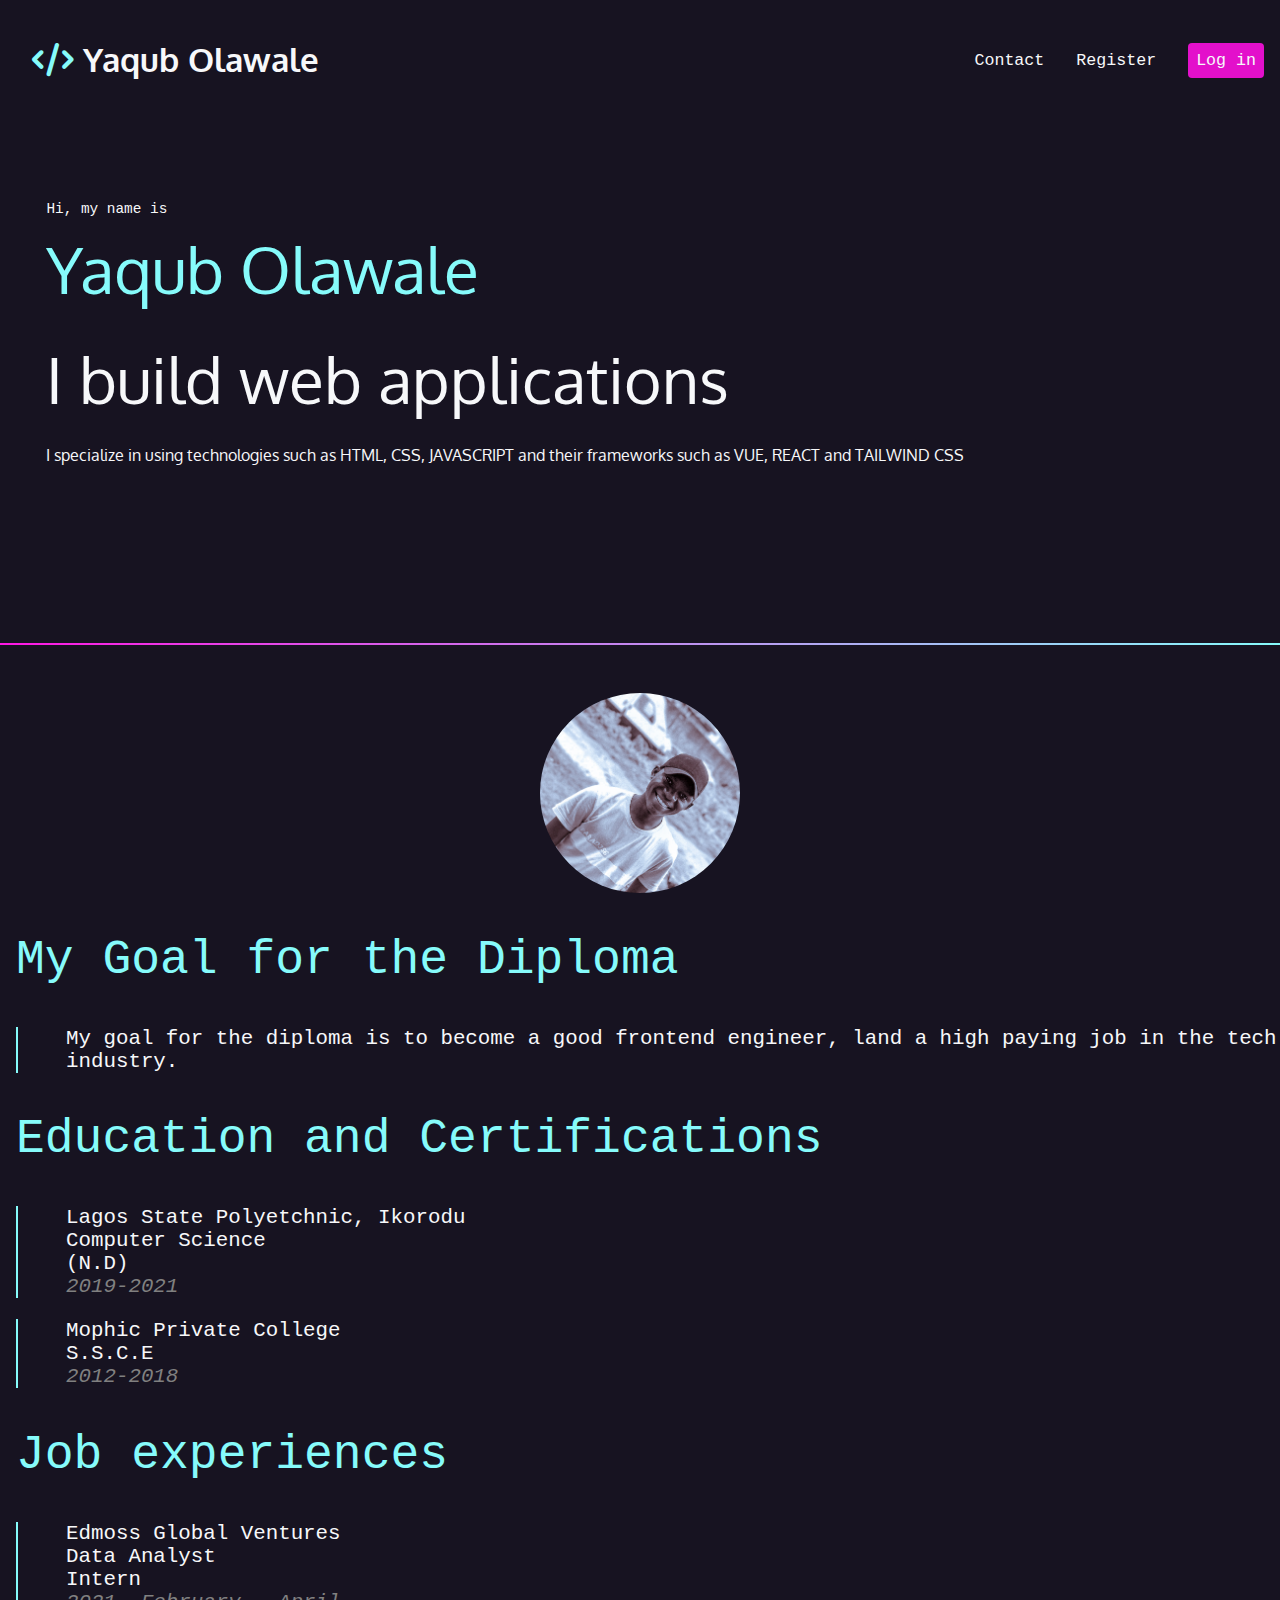
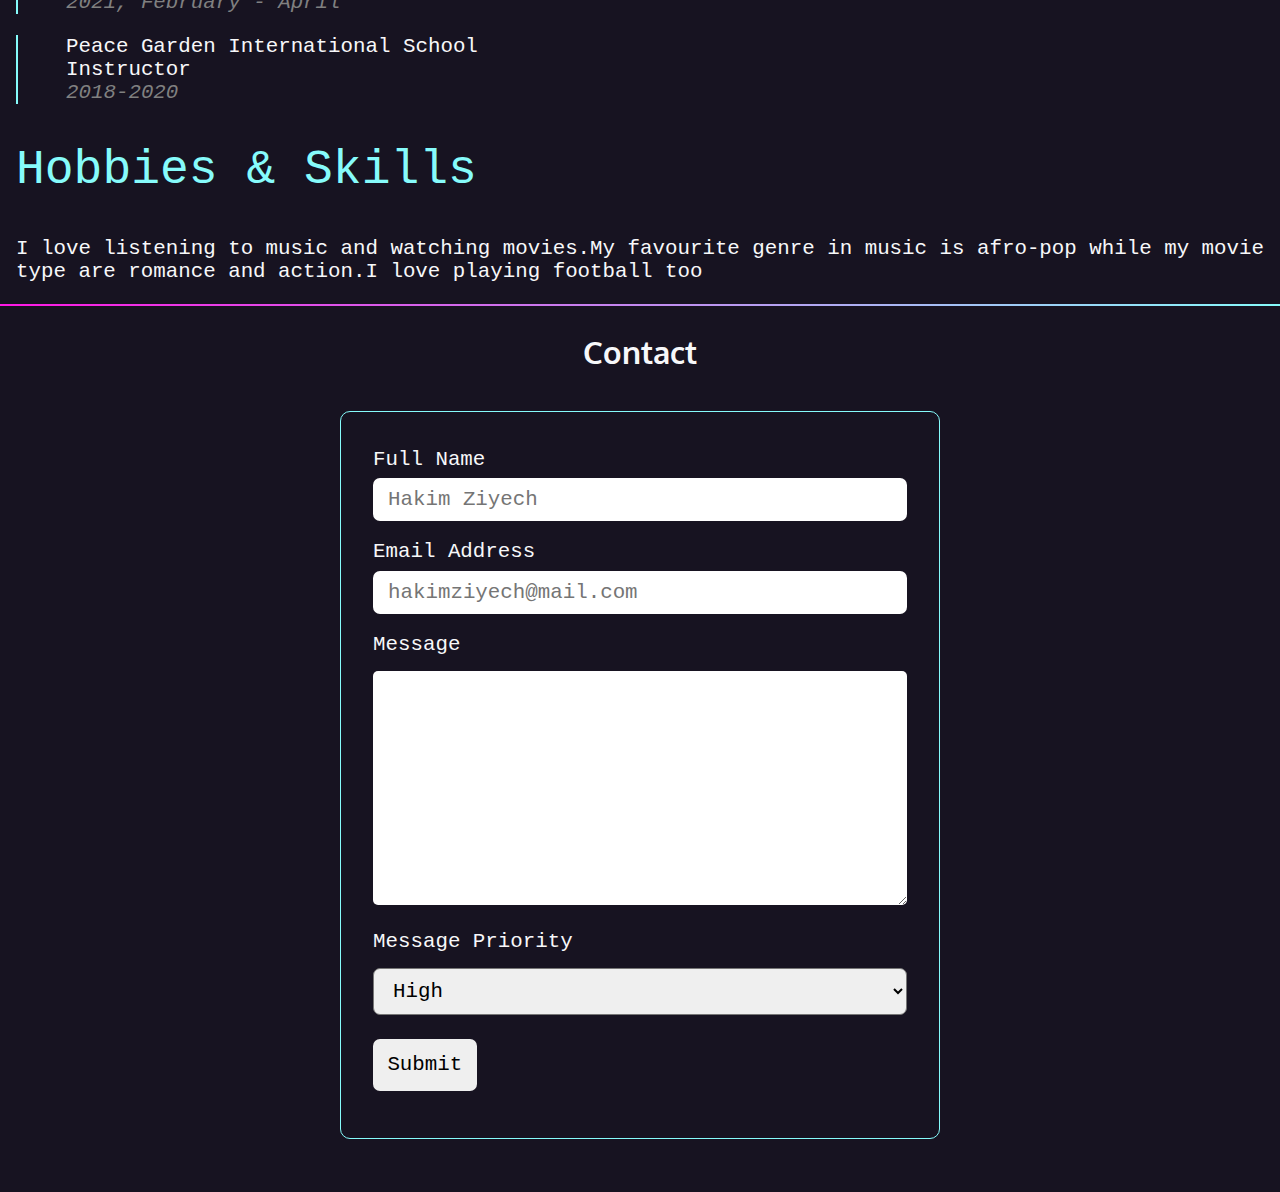
<file: index.htm>
<!DOCTYPE html>
<html lang="en">

    <head>
        <meta charset="UTF-8">
        <meta
            http-equiv="X-UA-Compatible"
            content="IE=edge"
        >
        <meta
            name="viewport"
            content="width=device-width, initial-scale=1.0"
        >
        <title>About Page</title>
        <link
            rel="stylesheet"
            href="/css/style.css"
        >
        <link
            href="https://fonts.googleapis.com/css2?family=Oxygen:wght@300&display=swap"
            rel="stylesheet"
        >
        <link
            rel="stylesheet"
            href="https://cdnjs.cloudflare.com/ajax/libs/font-awesome/6.1.1/css/all.min.css"
        >

    </head>

    <body>
        <section class="homepage">

            <div class="nav-bar">
                <nav>
                    <ul>
                        <li>
                            <h1>
                                <a
                                    href="index.htm"><span
                                        class="fa-solid fa-code"
                                        aria-hidden="true"
                                    >
                                    </span>
                                </a>
                                <a
                                    href="index.htm">
                                    <span>Yaqub
                                        Olawale
                                    </span>
                                </a>
                            </h1>
                        </li>
                        <li><a
                                href="#contact">Contact</a>
                        </li>
                        <li><a
                                href="#register">Register</a>
                        </li>
                        <li><a
                                href="login.html"
                                class="login-button"
                                target="_blank"
                            >Log in</a>
                        </li>
                    </ul>
                </nav>
            </div>
            <div class="intro">
                <p class="intro-text first-p">Hi,
                    my name is <span
                        class="yaqub">Yaqub
                        Olawale</span>
                </p>
                <h2 class="intro-text">I build web
                    applications</h2>
                <p
                    class="intro-text second-intro-text">
                    I specialize in using
                    technologies such as HTML,
                    CSS, JAVASCRIPT and their
                    frameworks such as VUE, REACT
                    and TAILWIND CSS

                </p>
            </div>
            <div class="gradient">

            </div>
            <div class="about-me">
                <div class="about-me-img">
                    <img
                        src="/img/IMG-20201004-WA0024.jpg"
                        alt="Yaqub's Olawale Picture"
                    >
                </div>
            </div>
            <div class="experiences">
                <div>
                    <h2 class="diploma-goal">

                        My Goal for the Diploma
                    </h2>
                    <p class="goal-explained">My
                        goal for the diploma is to
                        become a good frontend
                        engineer, land a high
                        paying
                        job in the tech industry.
                    </p>
                </div>
                <div>
                    <h2 class="education">
                        Education and
                        Certifications
                    </h2>
                    <div>
                        <p
                            class="education-explained">
                            Lagos State
                            Polyetchnic, Ikorodu
                            <br />
                            Computer Science
                            <br />
                            (N.D) <br>
                            <i> 2019-2021</i>
                        </p>
                        <p
                            class="education-explained">
                            Mophic Private College
                            <br />
                            S.S.C.E <br />
                            <i> 2012-2018</i>
                        </p>

                    </div>
                    <div>
                        <h2
                            class="job-experiences">
                            Job experiences</h2>
                        <p
                            class="education-explained">
                            Edmoss Global Ventures
                            <br />
                            Data Analyst <br />
                            Intern <br />
                            <i> 2021, February -
                                April</i>
                        </p>
                        <p
                            class="education-explained">
                            Peace Garden
                            International School
                            <br />
                            Instructor <br />
                            <i> 2018-2020</i>
                        </p>
                    </div>
                    <div>
                        <h2 class="hobbies">
                            Hobbies & Skills
                        </h2>
                        <p>I love listening to
                            music and watching
                            movies.My favourite
                            genre in music is
                            afro-pop while my
                            movie type are romance
                            and action.I love
                            playing football too
                        </p>

                    </div>

                </div>

            </div>
            <div class="gradient-2">

            </div>
            <div>
                <h2 class="contact-us">Contact
                </h2>
                <div class="contact-form-overall">

                    <form
                        action="#"
                        method="post"
                    >
                        <div id="contact">
                            <label
                                class="label"
                                for="name"
                            >Full
                                Name <br>
                                <input
                                    type="text"
                                    id="name"
                                    name="name"
                                    placeholder="Hakim Ziyech"
                                    required
                                >
                            </label>
                        </div>
                        <div id="contact">
                            <label
                                class="label"
                                for="email"
                            >Email Address
                                <br>
                                <input
                                    type="email"
                                    id="email"
                                    name="email"
                                    placeholder="hakimziyech@mail.com"
                                    required
                                >
                            </label>
                        </div>
                        <div id="contact">
                            <label
                                class="label"
                                for="message"
                            >Message <br>
                                <textarea
                                    name="message"
                                    id="message"
                                    cols="60"
                                    rows="10"
                                    required
                                ></textarea>

                            </label>
                        </div>
                        <div id="contact">
                            <label
                                class="label"
                                for="name"
                            >Message Priority
                                <br>
                                <select
                                    name="messagepriority"
                                    id="messagepriority"
                                    required
                                >

                                    <option
                                        value="messagepriority"
                                        disabled
                                    >-- Choose
                                        priority
                                        --
                                    </option>
                                    <option
                                        value="messagepriority"
                                    >High
                                    </option>
                                    <option
                                        value="messagepriority"
                                    >Medium
                                    </option>
                                    <option
                                        value="messagepriority"
                                    >Low
                                    </option>

                                </select>

                            </label>
                            <div id="contact">
                                <button
                                    type="submit"
                                >
                                    Submit
                                </button>

                            </div>
                    </form>

                </div>

            </div>

            </div>
        </section>
    </body>


</html>
</file>
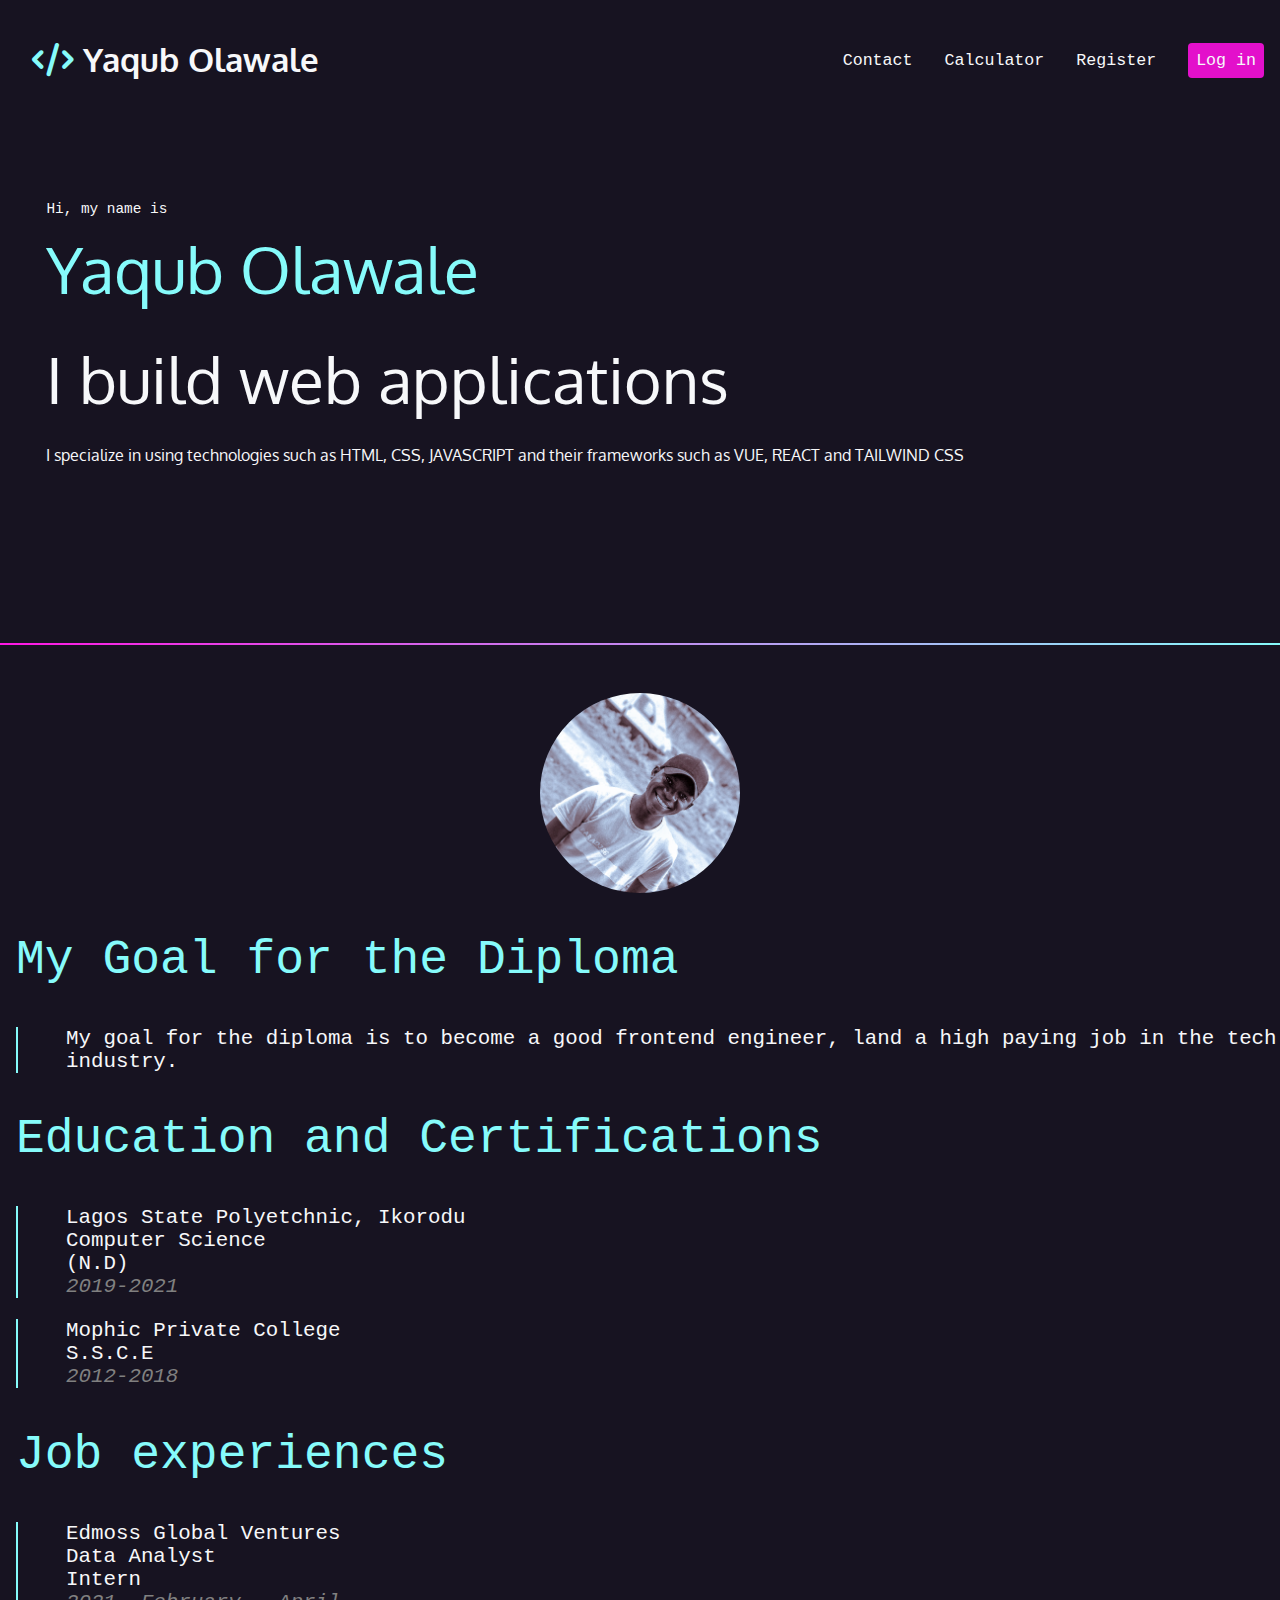
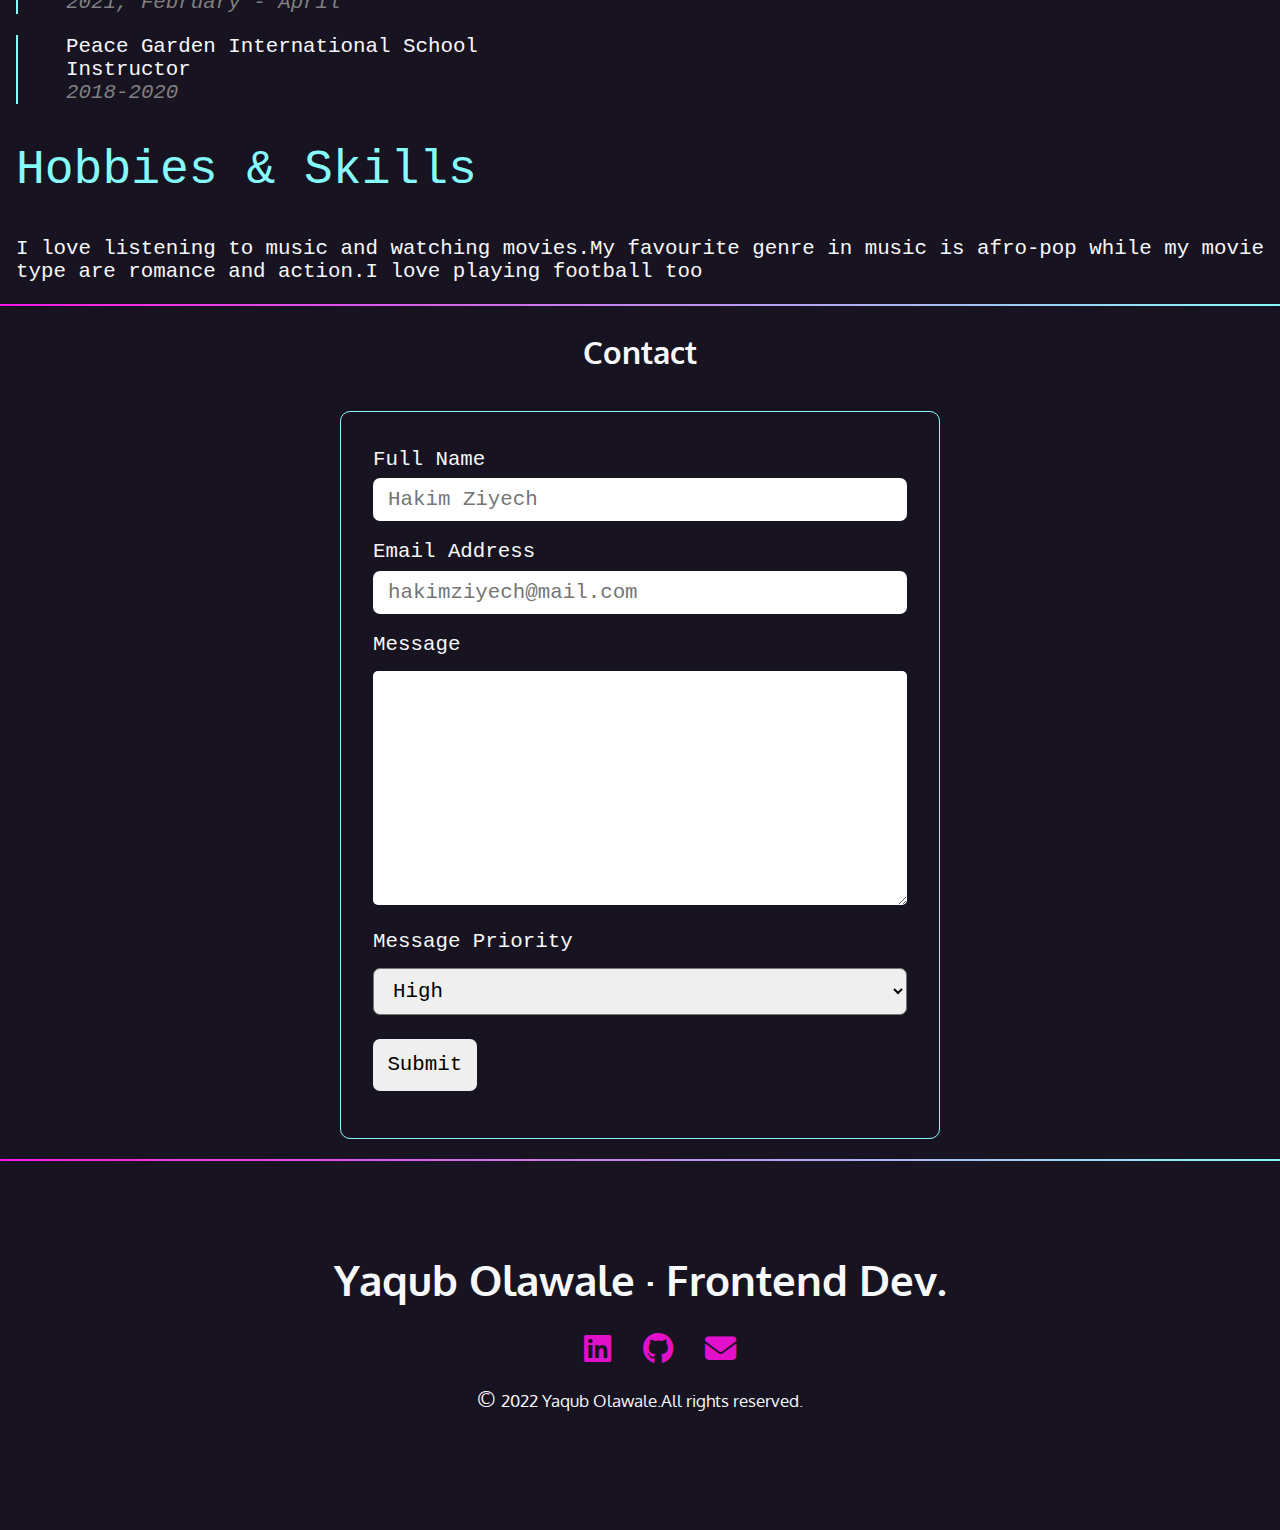
<file: index.html>
<!DOCTYPE html>
<html lang="en">

    <head>
        <meta charset="UTF-8">
        <meta
            http-equiv="X-UA-Compatible"
            content="IE=edge"
        >
        <meta
            name="viewport"
            content="width=device-width, initial-scale=1.0"
        >
        <title>About Page</title>
        <link
            rel="stylesheet"
            href="/css/style.css"
        >
        <link
            href="https://fonts.googleapis.com/css2?family=Oxygen:wght@300&display=swap"
            rel="stylesheet"
        >
        <link
            rel="stylesheet"
            href="https://cdnjs.cloudflare.com/ajax/libs/font-awesome/6.1.1/css/all.min.css"
        >

    </head>

    <body>
        <section class="homepage">

            <div class="nav-bar">
                <nav>
                    <ul>
                        <li>
                            <h1>
                                <a
                                    href="index.html"><span
                                        class="fa-solid fa-code"
                                        aria-hidden="true"
                                    >
                                    </span>
                                </a>
                                <a
                                    href="index.html">
                                    <span>Yaqub
                                        Olawale
                                    </span>
                                </a>
                            </h1>
                        </li>
                        <li><a href="#contact">Contact
                            </a>
                        </li>
                        <li><a href="calculator.html">Calculator</a></li>
                        <li><a
                                href="register.html">Register</a>
                        </li>
                        <li><a
                                href="login.html"
                                class="login-button"
                            >Log in</a>
                        </li>
                    </ul>
                </nav>
            </div>
            <div class="intro">
                <p class="intro-text first-p">Hi,
                    my name is <span
                        class="yaqub">Yaqub
                        Olawale</span>
                </p>
                <h2 class="intro-text">I build web
                    applications</h2>
                <p
                    class="intro-text second-intro-text">
                    I specialize in using
                    technologies such as HTML,
                    CSS, JAVASCRIPT and their
                    frameworks such as VUE, REACT
                    and TAILWIND CSS

                </p>
            </div>
            <div class="gradient">

            </div>
            <div class="about-me">
                <div class="about-me-img">
                    <img
                        src="/img/IMG-20201004-WA0024.jpg"
                        alt="Yaqub's Olawale Picture"
                    >
                </div>
            </div>
            <div class="experiences">
                <div>
                    <h2 class="diploma-goal">

                        My Goal for the Diploma
                    </h2>
                    <p class="goal-explained">My
                        goal for the diploma is to
                        become a good frontend
                        engineer, land a high
                        paying
                        job in the tech industry.
                    </p>
                </div>
                <div>
                    <h2 class="education">
                        Education and
                        Certifications
                    </h2>
                    <div>
                        <p
                            class="education-explained">
                            Lagos State
                            Polyetchnic, Ikorodu
                            <br />
                            Computer Science
                            <br />
                            (N.D) <br>
                            <i> 2019-2021</i>
                        </p>
                        <p
                            class="education-explained">
                            Mophic Private College
                            <br />
                            S.S.C.E <br />
                            <i> 2012-2018</i>
                        </p>

                    </div>
                    <div>
                        <h2
                            class="job-experiences">
                            Job experiences</h2>
                        <p
                            class="education-explained">
                            Edmoss Global Ventures
                            <br />
                            Data Analyst <br />
                            Intern <br />
                            <i> 2021, February -
                                April</i>
                        </p>
                        <p
                            class="education-explained">
                            Peace Garden
                            International School
                            <br />
                            Instructor <br />
                            <i> 2018-2020</i>
                        </p>
                    </div>
                    <div>
                        <h2 class="hobbies">
                            Hobbies & Skills
                        </h2>
                        <p>I love listening to
                            music and watching
                            movies.My favourite
                            genre in music is
                            afro-pop while my
                            movie type are romance
                            and action.I love
                            playing football too
                        </p>

                    </div>

                </div>

            </div>
            <div class="gradient-2">

            </div>
            <div>
                <h2 class="contact-us">Contact
                </h2>
                <div class="contact-form-overall">

                    <form
                        action="#"
                        method="post"
                    >
                        <div id="contact">
                            <label
                                class="label"
                                for="name"
                            >Full
                                Name <br>
                                <input
                                    type="text"
                                    id="name"
                                    name="name"
                                    placeholder="Hakim Ziyech"
                                    required
                                >
                            </label>
                        </div>
                        <div id="contact">
                            <label
                                class="label"
                                for="email"
                            >Email Address
                                <br>
                                <input
                                    type="email"
                                    id="email"
                                    name="email"
                                    placeholder="hakimziyech@mail.com"
                                    required
                                >
                            </label>
                        </div>
                        <div id="contact">
                            <label
                                class="label"
                                for="message"
                            >Message <br>
                                <textarea
                                    name="message"
                                    id="message"
                                    cols="60"
                                    rows="10"
                                    required
                                ></textarea>

                            </label>
                        </div>
                        <div id="contact">
                            <label
                                class="label"
                                for="name"
                            >Message Priority
                                <br>
                                <select
                                    name="messagepriority"
                                    id="messagepriority"
                                    required
                                >

                                    <option
                                        value="messagepriority"
                                        disabled
                                    >-- Choose
                                        priority
                                        --
                                    </option>
                                    <option
                                        value="messagepriority"
                                    >High
                                    </option>
                                    <option
                                        value="messagepriority"
                                    >Medium
                                    </option>
                                    <option
                                        value="messagepriority"
                                    >Low
                                    </option>

                                </select>

                            </label>
                            <div id="contact">
                                <button
                                    type="submit"
                                >
                                    Submit
                                </button>

                            </div>
                    </form>

                </div>

            </div>
            <div class="gradient">

            </div>
           <div class="footer">
            <footer>
                <h1 class="footer-text">
                    Yaqub Olawale &middot;
                    Frontend
                    Dev.
                </h1>
                <ul>
                    <li> <span
                            class="fa-brands fa-linkedin"
                            aria-hidden="true"
                        ></span>
                    </li>
                    <li><span
                            class="fa-brands fa-github"
                            aria-hidden="true"
                        ></span>
                    </li>
                    <li>
                        <span
                            class="fa-solid fa-envelope"
                            aria-hidden="true"
                        ></span>
                    </li>
                </ul>
                <p>&copy; <small>2022 Yaqub
                        Olawale.All rights
                        reserved.</small>
                </p>
            </footer>
        </div>
        </section>
    </body>


</html>
</file>
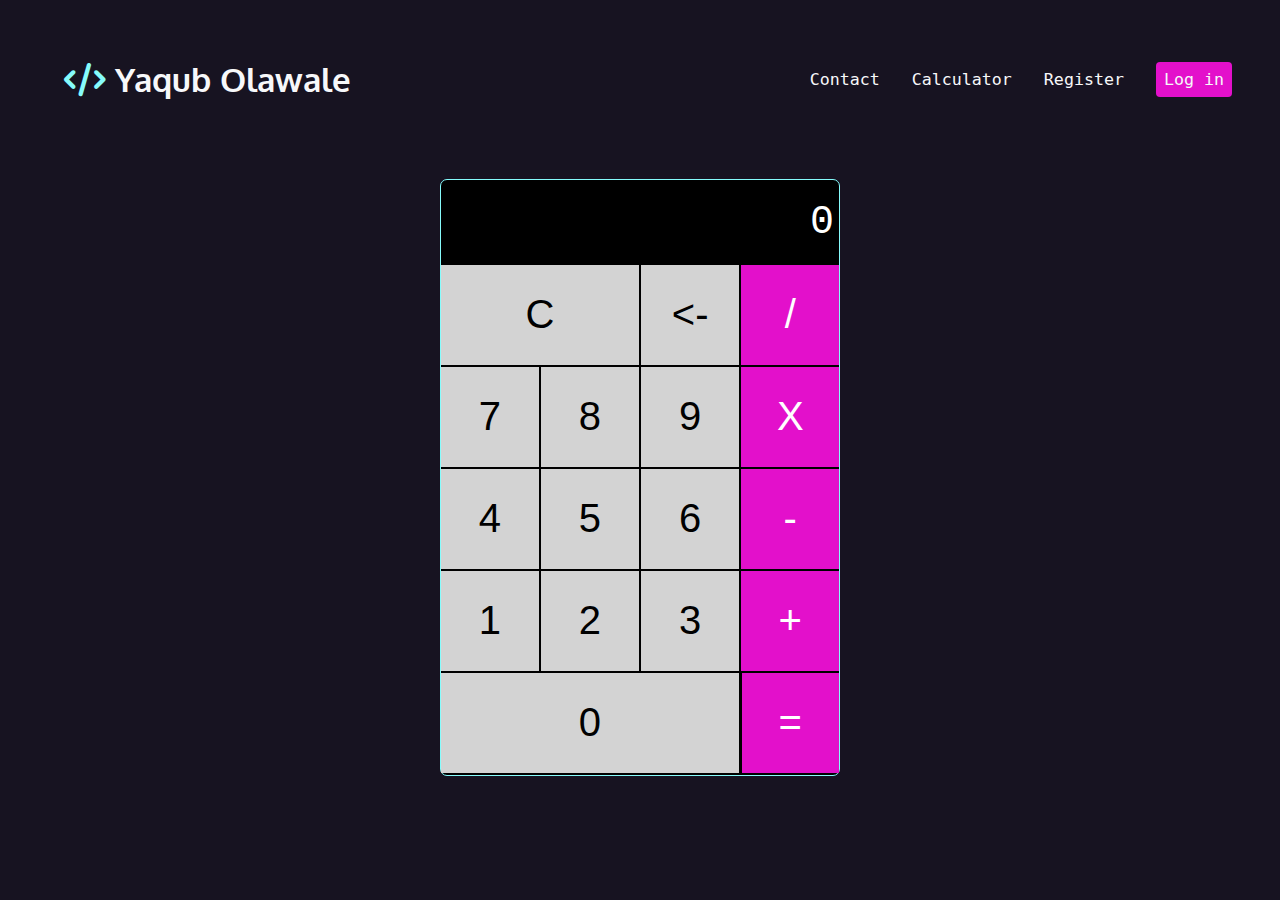
<file: calculator.html>
<!DOCTYPE html>
<html lang="en">

    <head>
        <meta charset="UTF-8">
        <meta
            http-equiv="X-UA-Compatible"
            content="IE=edge"
        >
        <meta
            name="viewport"
            content="width=device-width, initial-scale=1.0"
        >
        <title>Log in</title>
        <link
            href="https://fonts.googleapis.com/css2?family=Oxygen:wght@300&display=swap"
            rel="stylesheet"
        >
        <link
            rel="stylesheet"
            href="https://cdnjs.cloudflare.com/ajax/libs/font-awesome/6.1.1/css/all.min.css"
        >
        <link
            rel="stylesheet"
            href="css/calculator.css"
        >
    </head>

    <body>
        <section class="login">

            <div class="nav-bar">
                <nav>
                    <ul>
                        <li>
                            <h1>
                                <a
                                    href="index.html"><span
                                        class="fa-solid fa-code"
                                        aria-hidden="true"
                                    >
                                    </span>
                                </a>
                                <a
                                    href="index.html">
                                    <span>Yaqub
                                        Olawale
                                    </span>
                                </a>
                            </h1>
                        </li>
                        <li><a
                                href="/index.html#contact"
                                target="_self"
                            >Contact</a>
                        </li>
                        <li><a
                                href="calculator.html">Calculator</a>
                        </li>

                        <li><a
                                href="register.html">Register</a>
                        </li>
                        <li><a
                                href="/login.html"
                                class="login-button"
                            >Log in</a>
                        </li>
                    </ul>
                </nav>
            </div>
            <div class="calc">
                <section class="screen">
                    0
                </section>
                <section class="calc-buttons">
                   <div class="calc-row">
                       <button class="double calc-button">C</button>
                       <button class="calc-button"><-</button>
                       <button class="calc-button">/</button>
                    </div>
                   <div class="calc-row">
                       <button class="calc-button">7</button>
                       <button class="calc-button">8</button>
                       <button class="calc-button">9</button>
                       <button class="calc-button">X</button>
                    </div>
                   <div class="calc-row">
                       <button class="calc-button">4</button>
                       <button class="calc-button">5</button>
                       <button class="calc-button">6</button>
                       <button class="calc-button">-</button>
                    </div>
                    <div class="calc-row">
                        <button class="calc-button">1</button>
                        <button class="calc-button">2</button>
                        <button class="calc-button">3</button>
                        <button class="calc-button">+</button>
                     </div>
                   <div class="calc-row">
                       <button class="triple calc-button">0</button>
                       <button class="calc-button">=</button>
                    </div> 
                </section>
            </div>
        </section>
    </body>

</html>
</file>
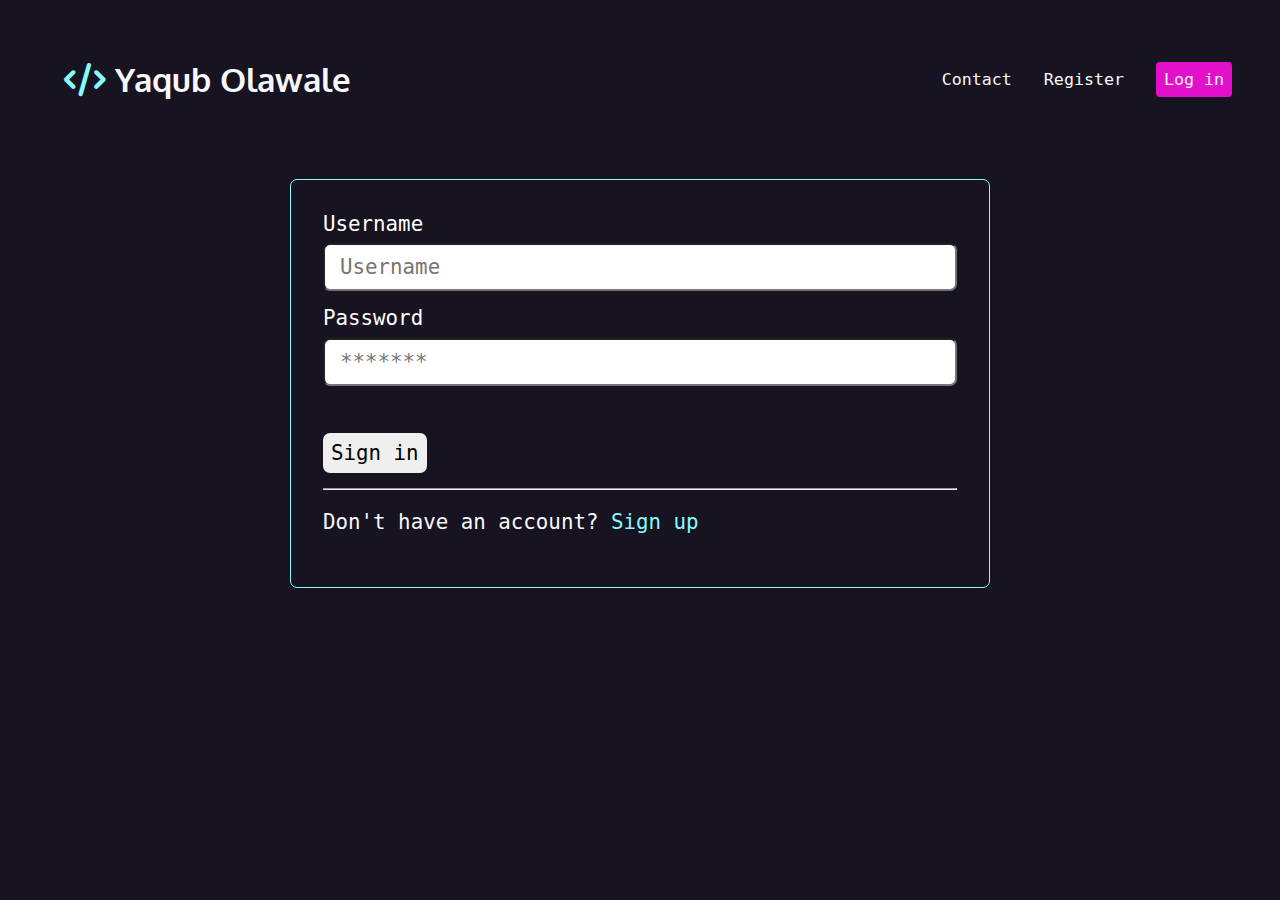
<file: login.html>
<!DOCTYPE html>
<html lang="en">

    <head>
        <meta charset="UTF-8">
        <meta
            http-equiv="X-UA-Compatible"
            content="IE=edge"
        >
        <meta
            name="viewport"
            content="width=device-width, initial-scale=1.0"
        >
        <title>Log in</title>
        <link
            href="https://fonts.googleapis.com/css2?family=Oxygen:wght@300&display=swap"
            rel="stylesheet"
        >
        <link
            rel="stylesheet"
            href="https://cdnjs.cloudflare.com/ajax/libs/font-awesome/6.1.1/css/all.min.css"
        >
        <link
            rel="stylesheet"
            href="css/login.css"
        >
    </head>

    <body>
        <section class="login">

            <div class="nav-bar">
                <nav>
                    <ul>
                        <li>
                            <h1>
                                <a
                                    href="index.html"><span
                                        class="fa-solid fa-code"
                                        aria-hidden="true"
                                    >
                                    </span>
                                </a>
                                <a
                                    href="index.html">
                                    <span>Yaqub
                                        Olawale
                                    </span>
                                </a>
                            </h1>
                        </li>
                        <li><a
                                href="/index.htm#contact"
                                target="_self"
                            >Contact</a>
                        </li>
                        <li><a
                                href="#register">Register</a>
                        </li>
                        <li><a
                                href="/login.html"
                                class="login-button"
                            >Log in</a>
                        </li>
                    </ul>
                </nav>
            </div>
            <div class="login-overall">
                <div class="login-form">
                    <form
                        action="#"
                        method="post"
                    >
                        <div class="login-field">
                            <label
                                for="username">Username
                                <br>
                                <input
                                    type="text"
                                    id="username"
                                    name="username"
                                    placeholder="Username"
                                    required
                                >
                            </label>
                        </div>
                        <div class="login-field">
                            <label
                                for="password">Password
                                <br>
                                <input
                                    type="text"
                                    id="password"
                                    name="password"
                                    placeholder="*******"
                                    required
                                >
                            </label>
                        </div>
                        <div class="login-field">
                            <button>Sign
                                in</button>
                        </div>
                        <hr>
                        <p>Don't have an account?
                            <span>Sign up</span>
                        </p>
                    </form>
                </div>

            </div>
        </section>
    </body>

</html>
</file>
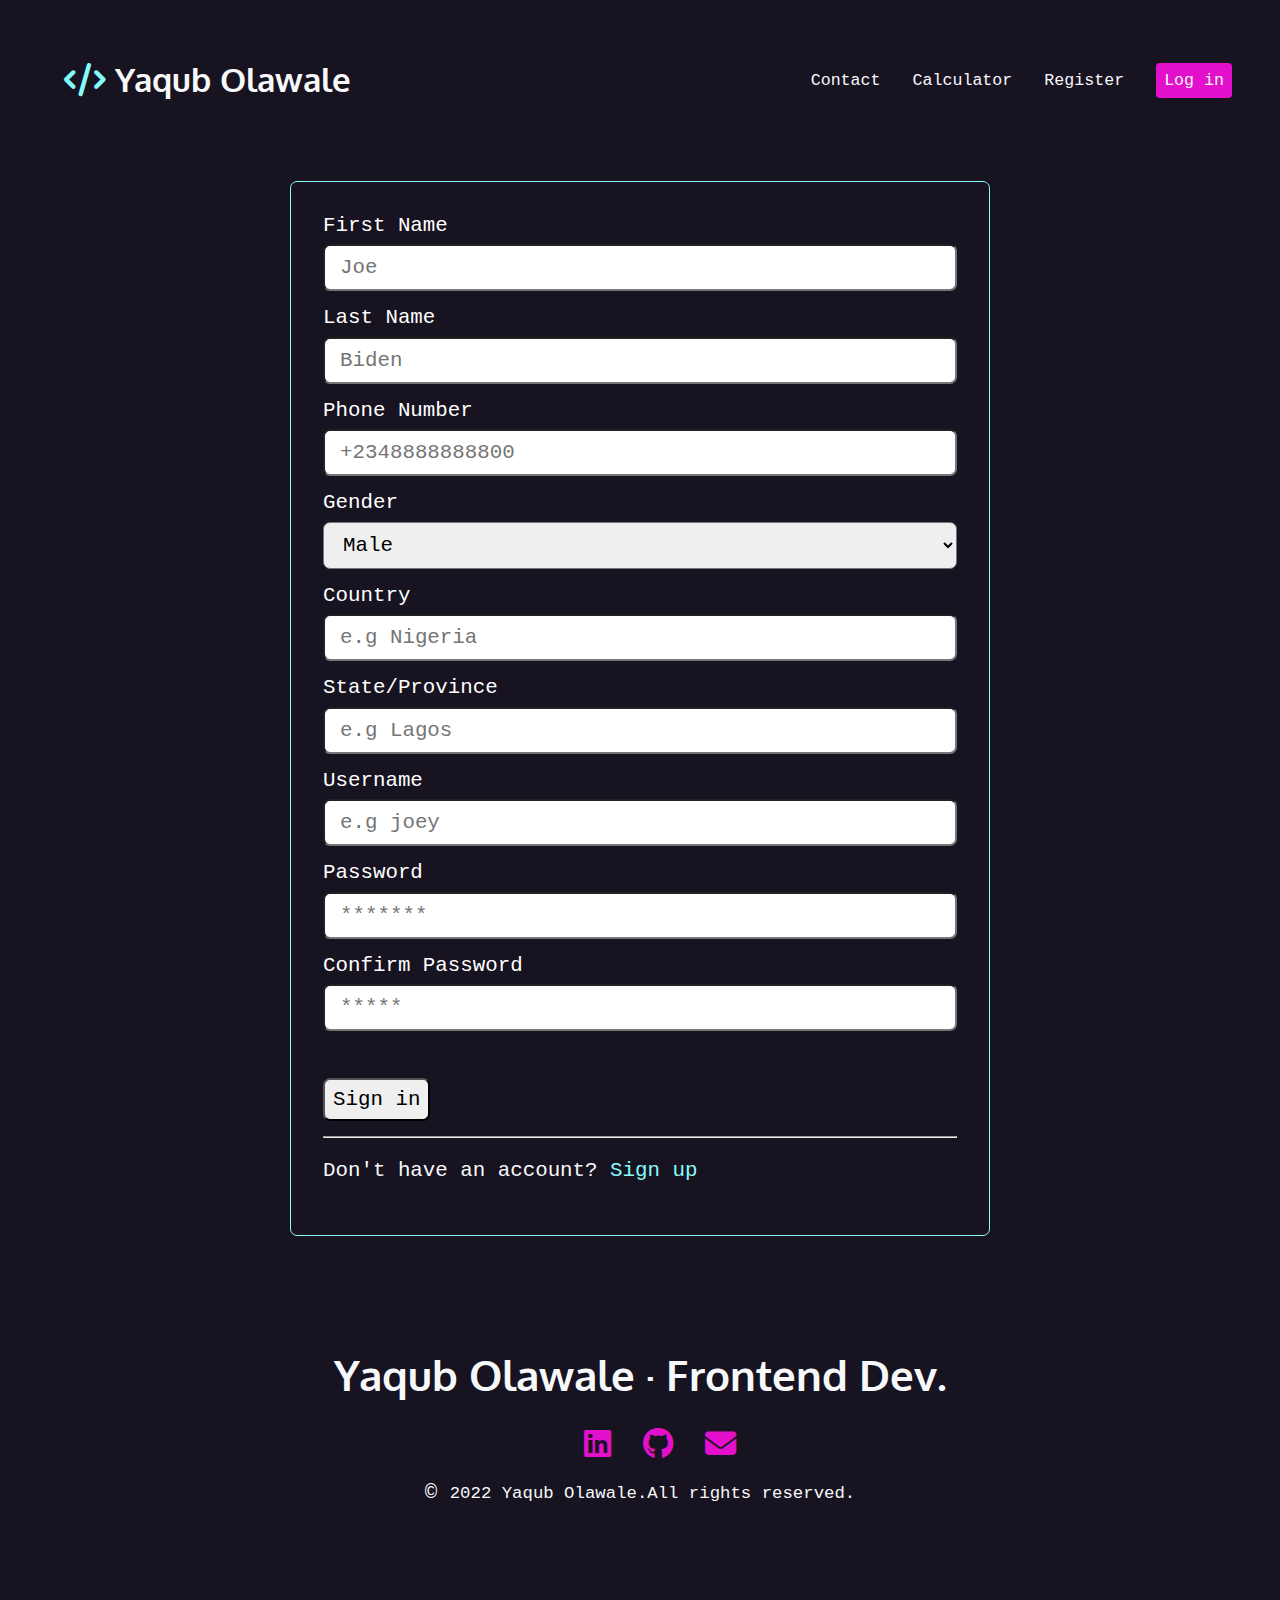
<file: register.html>
<!DOCTYPE html>
<html lang="en">

    <head>
        <meta charset="UTF-8">
        <meta
            http-equiv="X-UA-Compatible"
            content="IE=edge"
        >
        <meta
            name="viewport"
            content="width=device-width, initial-scale=1.0"
        >
        <title>Log in</title>
        <link
            href="https://fonts.googleapis.com/css2?family=Oxygen:wght@300&display=swap"
            rel="stylesheet"
        >
        <link
            rel="stylesheet"
            href="https://cdnjs.cloudflare.com/ajax/libs/font-awesome/6.1.1/css/all.min.css"
        >
        <link
            rel="stylesheet"
            href="css/register.css"
        >
    </head>

    <body>
        <section class="login">

            <div class="nav-bar">
                <nav>
                    <ul>
                        <li>
                            <h1>
                                <a
                                    href="index.html"><span
                                        class="fa-solid fa-code"
                                        aria-hidden="true"
                                    >
                                    </span>
                                </a>
                                <a
                                    href="index.html">
                                    <span>Yaqub
                                        Olawale
                                    </span>
                                </a>
                            </h1>
                        </li>
                        <li><a
                                href="/index.html#contact"
                                target="_self"
                            >Contact</a>
                        </li>
                        <li><a
                                href="calculator.html">Calculator</a>
                        </li>

                        <li><a
                                href="register.html">Register</a>
                        </li>
                        <li><a
                                href="/login.html"
                                class="login-button"
                            >Log in</a>
                        </li>
                    </ul>
                </nav>
            </div>
            <div class="login-overall">
                <div class="login-form">
                    <form
                        action="#"
                        method="post"
                    >
                        <div class="login-field">
                            <label
                                for="name">First
                                Name
                                <br>
                                <input
                                    type="text"
                                    id="name"
                                    name="name"
                                    placeholder="Joe"
                                    required
                                >
                            </label>
                        </div>
                        <div class="login-field">
                            <label
                                for="lname">Last
                                Name
                                <br>
                                <input
                                    type="text"
                                    id="lname"
                                    name="lname"
                                    placeholder="Biden"
                                    required
                                >
                            </label>
                        </div>
                        <div class="login-field">
                            <label
                                for="phone_number"
                            >Phone Number
                                <br>
                                <input
                                    type="tel"
                                    id="phone_number"
                                    name="phone_number"
                                    placeholder="+2348888888800"
                                    required
                                >
                            </label>
                        </div>
                        <div class="login-field">
                            <label
                                for="gender">Gender
                                <br>
                                <select
                                    name="gender"
                                    required
                                >
                                    <option
                                        value="gender"
                                        disabled
                                    >--Choose
                                        Gender--
                                    </option>
                                    <option
                                        value="gender"
                                    >Male</option>
                                    <option
                                        value="gender"
                                    >Female
                                    </option>
                                    <option
                                        value="gender"
                                    >Prefer not to
                                        say
                                    </option>
                                </select>
                            </label>
                        </div>
                        <div class="login-field">
                            <label
                                for="country">Country
                                <br>
                                <input
                                    type="text"
                                    id="country"
                                    name="country"
                                    placeholder="e.g Nigeria"
                                    required
                                >
                            </label>
                        </div>
                        <div class="login-field">
                            <label
                                for="state_or_province"
                            >State/Province
                                <br>
                                <input
                                    type="text"
                                    id="state_or_province"
                                    name="state_or_province"
                                    placeholder="e.g Lagos"
                                    required
                                >
                            </label>
                        </div>
                        <div class="login-field">
                            <label
                                for="username">Username
                                <br>
                                <input
                                    type="text"
                                    id="username"
                                    name="username"
                                    placeholder="e.g joey"
                                    required
                                >
                            </label>
                        </div>
                        <div class="login-field">
                            <label
                                for="password">Password
                                <br>
                                <input
                                    type="text"
                                    id="password"
                                    name="password"
                                    placeholder="*******"
                                    required
                                >
                            </label>
                        </div>
                        <div class="login-field">
                            <label
                                for="confirm_password"
                            >Confirm Password
                                <br>
                                <input
                                    type="text"
                                    id="confirm_password"
                                    name="confirm_password"
                                    placeholder="*****"
                                    required
                                >
                            </label>
                        </div>
                        <div class="login-field">
                            <button>Sign
                                in</button>
                        </div>
                        <hr>
                        <p>Don't have an account?
                            <span>Sign up</span>
                        </p>
                    </form>
                </div>

            </div>
            <div class="footer">
                <footer>
                    <h1 class="footer-text">
                        Yaqub Olawale &middot;
                        Frontend
                        Dev.
                    </h1>
                    <ul>
                        <li> <span
                                class="fa-brands fa-linkedin"
                                aria-hidden="true"
                            ></span>
                        </li>
                        <li><span
                                class="fa-brands fa-github"
                                aria-hidden="true"
                            ></span>
                        </li>
                        <li>
                            <span
                                class="fa-solid fa-envelope"
                                aria-hidden="true"
                            ></span>
                        </li>
                    </ul>
                    <p>&copy; <small>2022 Yaqub
                            Olawale.All rights
                            reserved.</small>
                    </p>
                </footer>
            </div>
        </section>
    </body>

</html>
</file>
<file: css/style.css>
* {
    box-sizing: border-box;
}

:root {
    --black: #171321;
    --dkblue: #0d314b;
    --plum: #4b0d49;
    --hotmag: #ff17e4;
    --magenta: #e310cb;
    --aqua: #86fbfb;
    --white: #f7f8fa;
    --font-size: 1.3rem;
    --mono: "Oxygen mono", monospace;
    --sans: Oxygen, sans-serif;

}


body {
    background-color: var(--black);
    padding: 0;
    margin: 0;
    font-family: var(--sans);
    font-size: var(--font-size);
}

/* Stlying for the nav bar */
nav {
    font-family: var(--mono);
    font-size: 80%;
    padding: 1rem;
}

nav ul {
    display: flex;
    list-style-type: none;
    gap: 2rem;
    flex-flow: row wrap;
    justify-content: center;
    align-items: center;
    margin: 0;
    padding: 0;
}

nav a {
    text-decoration: none;
    color: var(--white);


}

nav [class*="fa-"] {
    color: var(--aqua);
    font-size: 100%;
}

nav a:hover {
    color: var(--hotmag);


}

nav h1 a {
    font-family: var(--sans);
}

/* Media Query for Desktop View */
@media(min-width: 800px) {
    nav li:first-child {
        flex-basis: auto;
        margin-right: auto;
        padding-left: 1rem;
    }

    h2.diploma-goal,
    h2.job-experiences,
    h2.education,
    h2.hobbies {
        font-size: 3rem;
    }
}

.login-button {
    background-color: var(--magenta);
    padding: 0.5rem;
    border-radius: 4px;

}

.login-button:hover {
    color: var(--white);
    background-color: var(--hotmag);


}

/* Intro Section */
.intro {
    padding: 4rem 1rem 10rem 2.9rem;
    color: var(--white);
    margin: 0 auto;

}

.intro-text {
    line-height: 1.5;
}

h2.intro-text {
    color: var(--white);
    font-size: 4rem;
    font-weight: normal;
    margin: 0;
}

p.second-intro-text {
    font-size: 1.0rem;
}

.first-p {
    color: var(--white);
    font-family: var(--mono);
    font-size: 0.9rem;
}

span.yaqub {
    display: block;
    font-size: 4rem;
    color: var(--aqua);
    font-family: var(--sans);
}

/* Gradient  */
.gradient,
.gradient-2 {
    background: linear-gradient(90deg, rgba(255, 23, 228, 1) 0%, rgba(134, 251, 251, 1) 100%);
    height: 2px;
    padding: 0;
}

/* img styling */
.about-me-img {
    width: 200px;
    height: 200px;
    overflow: hidden;
    border-radius: 50%;
    margin-left: auto;
    margin-right: auto;
    margin-top: 3rem;
}

img {
    width: 100%;
}

/* Experiences Styling */
.experiences {
    padding-left: 1rem;
    color: var(--white);
    font-family: var(--mono);
    margin-right: auto;
    margin-left: auto;


}

.diploma-goal,
.job-experiences,
.hobbies {
    font-weight: normal;
    font-size: 2rem;
    color: var(--aqua);

}

.goal-explained {
    padding-left: 3rem;
    border-left: 2px solid var(--aqua);
}

.education-explained {
    padding-left: 3rem;
}

.education {
    color: var(--aqua);
    font-weight: normal;
    font-size: 2rem;
}

.education-explained {
    border-left: 2px solid var(--aqua);
}

i {
    color: grey;
}

/* Contact Page Styling */
label {
    color: var(--white);
    font-family: var(--mono);

}

h2.contact-us {
    color: var(--white);
    text-align: center;
}

#contact {
    margin-bottom: 15px;
    width: 100%;
}

#contact button {
    margin-top: 9px;
    padding: 0.9rem;
    border-radius: 7px;
    font-family: var(--mono);
    font-size: var(--font-size);
    border-style: none;
    outline: 0;
}

#contact button:hover {
    background-color: rgb(240, 188, 188);
}

#contact select {
    font-family: var(--mono);
    font-size: var(--font-size);
    margin-bottom: 15px;
}

#contact input {
    padding: 10px 15px;
    width: 100%;
    margin-top: 7.5px;
    border-radius: 7px;
    border-style: none;
    outline: 0;
    font-size: inherit;
    font-family: var(--mono);
}

#contact select {
    width: 100%;
    margin-top: 15px;
    padding: 10px 15px;
    border-radius: 7px;
    outline: 0;
}

#contact textarea {
    margin-top: 15px;
    border-radius: 5px;
    border-style: none;
    outline: 0;
    width: 100%;
    font-size: inherit;
}

.contact-form-overall {
    border: 1px solid var(--aqua);
    border-radius: 10px;
    margin: 40px auto 20px;
    padding: 2rem;
    max-width: 600px;
}

input:placeholder-shown {
    font-family: var(--mono);
    font-size: var(--font-size);
} 
/* Footer Section */
.footer {
    font-size: var(--font-size);
    color: var(--white);
    text-align: center;
    font-family: var(--sans);
    padding: 4rem 0;
}

.footer [class *="fa-"] {
    font-size: 150%;
}

.footer ul {
    gap: 2rem;
    list-style: none;
    display: flex;
    flex-basis: row wrap;
    align-content: center;
    justify-content: center;
    color: var(--magenta);
}
</file>
<file: css/calculator.css>
* {
    box-sizing: border-box;
}

:root {
    --black: #171321;
    --dkblue: #0d314b;
    --plum: #4b0d49;
    --hotmag: #ff17e4;
    --magenta: #e310cb;
    --aqua: #86fbfb;
    --white: #f7f8fa;
    --font-size: 1.3rem;
    --mono: "Oxygen mono", monospace;
    --sans: Oxygen, sans-serif;

}


body {
    background-color: var(--black);
    padding: 0;
    margin: 20px 2.5% 10px;
    font-family: var(--sans);
    font-size: var(--font-size);

}

/* Stlying for the nav bar */
nav {
    font-family: var(--mono);
    font-size: 80%;
    padding: 1rem;
}

nav ul {
    display: flex;
    list-style-type: none;
    gap: 2rem;
    flex-flow: row wrap;
    justify-content: center;
    align-items: center;
    margin: 0;
    padding: 0;
}

nav a {
    text-decoration: none;
    color: var(--white);


}

nav [class*="fa-"] {
    color: var(--aqua);
    font-size: 100%;
}

nav a:hover {
    color: var(--hotmag);


}

nav h1 a {
    font-family: var(--sans);
}

/* Media Query for Desktop View */
@media(min-width: 800px) {
    nav li:first-child {
        flex-basis: auto;
        margin-right: auto;
        padding-left: 1rem;
    }
}

.login-button {
    background-color: var(--magenta);
    padding: 0.5rem;
    border-radius: 4px;

}

.login-button:hover {
    color: var(--white);
    background-color: var(--hotmag);


}

/* Calculator styling */
.calc {
    max-width: 400px;
    background-color: black;
    color: white;
    border: 1px solid var(--aqua);
    margin: 40px auto 20px auto;
    border-radius: 7px
}

.screen {
    font-size: 40px;
    font-family: "Courier New", Courier, monospace;
    text-align: right;
    padding: 20px 5px;
}

.calc-button {
    background-color: lightgrey;
    color: black;
    font-size: 40px;
    height: 100px;
    width: 24.5%;
    border-radius: 0;
    border: none;
    cursor: pointer;
}

.calc-button:hover {
    background-color: #ebebeb;
}

.calc-button:active {
    background-color: #bbbcbe;
}

.calc-button:last-child {
    background-color: var(--magenta);
    color: white;
}

.calc-button:last-child:hover {
    background-color: var(--hotmag);
}

.calc-button:last-child:active {
    background-color: #dd8d37;
}

.double {
    width: 49.7%;
}

.triple {
    width: 74.8%;
}

.calc-row {
    display: flex;
    align-content: stretch;
    justify-content: space-between;
    margin-bottom: 0.5%;
}
</file>
<file: css/login.css>
* {
    box-sizing: border-box;
}

:root {
    --black: #171321;
    --dkblue: #0d314b;
    --plum: #4b0d49;
    --hotmag: #ff17e4;
    --magenta: #e310cb;
    --aqua: #86fbfb;
    --white: #f7f8fa;
    --font-size: 1.3rem;
    --mono: "Oxygen mono", monospace;
    --sans: Oxygen, sans-serif;

}


body {
    background-color: var(--black);
    padding: 0;
    margin: 20px 2.5% 10px;
    font-family: var(--sans);
    font-size: var(--font-size);

}

/* Stlying for the nav bar */
nav {
    font-family: var(--mono);
    font-size: 80%;
    padding: 1rem;
}

nav ul {
    display: flex;
    list-style-type: none;
    gap: 2rem;
    flex-flow: row wrap;
    justify-content: center;
    align-items: center;
    margin: 0;
    padding: 0;
}

nav a {
    text-decoration: none;
    color: var(--white);


}

nav [class*="fa-"] {
    color: var(--aqua);
    font-size: 100%;
}

nav a:hover {
    color: var(--hotmag);


}

nav h1 a {
    font-family: var(--sans);
}

/* Media Query for Desktop View */
@media(min-width: 800px) {
    nav li:first-child {
        flex-basis: auto;
        margin-right: auto;
        padding-left: 1rem;
    }
}

.login-button {
    background-color: var(--magenta);
    padding: 0.5rem;
    border-radius: 4px;

}

.login-button:hover {
    color: var(--white);
    background-color: var(--hotmag);


}

div.login-overall {
    border: 1px solid var(--aqua);
    border-radius: 7px;
    max-width: 700px;
    padding: 2rem;
    margin: 40px auto 20px auto;
}

div.login-field {
    margin-bottom: 15px;
    font-family: var(--mono);
    color: white;
}

.login-field button {
    padding: 0.5rem;
    border-radius: 7px;
    font-family: inherit;
    font-size: inherit;
    outline: 0;
    border-style: none;
    margin-top: 2rem;

}

.login-field button:hover {
    background-color: rgb(190, 235, 235);
}

div.login-field input {
    width: 100%;
    padding: 10px 15px;
    border-radius: 7px;
    font-family: inherit;
    font-size: inherit;
    margin-top: 7.5px;
    outline: 0;
}

p {
    font-family: var(--mono);
    color: var(--white);
}

p span {
    color: var(--aqua);
}
</file>
<file: css/register.css>
* {
    box-sizing: border-box;
}

:root {
    --black: #171321;
    --dkblue: #0d314b;
    --plum: #4b0d49;
    --hotmag: #ff17e4;
    --magenta: #e310cb;
    --aqua: #86fbfb;
    --white: #f7f8fa;
    --font-size: 1.3rem;
    --mono: "Oxygen mono", monospace;
    --sans: Oxygen, sans-serif;

}


body {
    background-color: var(--black);
    padding: 0;
    margin: 20px 2.5% 10px;
    font-family: var(--sans);
    font-size: var(--font-size);

}

/* Stlying for the nav bar */
nav {
    font-family: var(--mono);
    font-size: 80%;
    padding: 1rem;
}

nav ul {
    display: flex;
    list-style-type: none;
    gap: 2rem;
    flex-flow: row wrap;
    justify-content: center;
    align-items: center;
    margin: 0;
    padding: 0;
}

nav a {
    text-decoration: none;
    color: var(--white);


}

nav [class*="fa-"] {
    color: var(--aqua);
    font-size: 100%;
}

nav a:hover {
    color: var(--hotmag);


}

nav h1 a {
    font-family: var(--sans);
}

/* Media Query for Desktop View */
@media(min-width: 800px) {
    nav li:first-child {
        flex-basis: auto;
        margin-right: auto;
        padding-left: 1rem;
    }
}

.login-button {
    background-color: var(--magenta);
    padding: 0.5rem;
    border-radius: 4px;

}

.login-button:hover {
    color: var(--white);
    background-color: var(--hotmag);


}

div.login-overall {
    border: 1px solid var(--aqua);
    border-radius: 7px;
    max-width: 700px;
    padding: 2rem;
    margin: 40px auto 20px auto;
}

div.login-field {
    margin-bottom: 15px;
    font-family: var(--mono);
    color: white;
}

.login-field button {
    padding: 0.5rem;
    border-radius: 7px;
    font-family: inherit;
    font-size: inherit;
    outline: 0;
    margin-top: 2rem;

}

.login-field button:hover {
    background-color: rgb(190, 235, 235);
}

div.login-field input, select {
    width: 100%;
    padding: 10px 15px;
    border-radius: 7px;
    font-family: inherit;
    font-size: inherit;
    margin-top: 7.5px;
    outline: 0;
}


p {
    font-family: var(--mono);
    color: var(--white);
}

p span {
    color: var(--aqua);
}
/* Footer Section */
.footer {
    font-size: var(--font-size);
    color: var(--white);
    text-align: center;
    font-family: var(--sans);
    padding: 4rem 0;
}

.footer [class *="fa-"] {
    font-size: 150%;
}

.footer ul {
    gap: 2rem;
    list-style: none;
    display: flex;
    flex-basis: row wrap;
    align-content: center;
    justify-content: center;
    color: var(--magenta);
}
</file>
